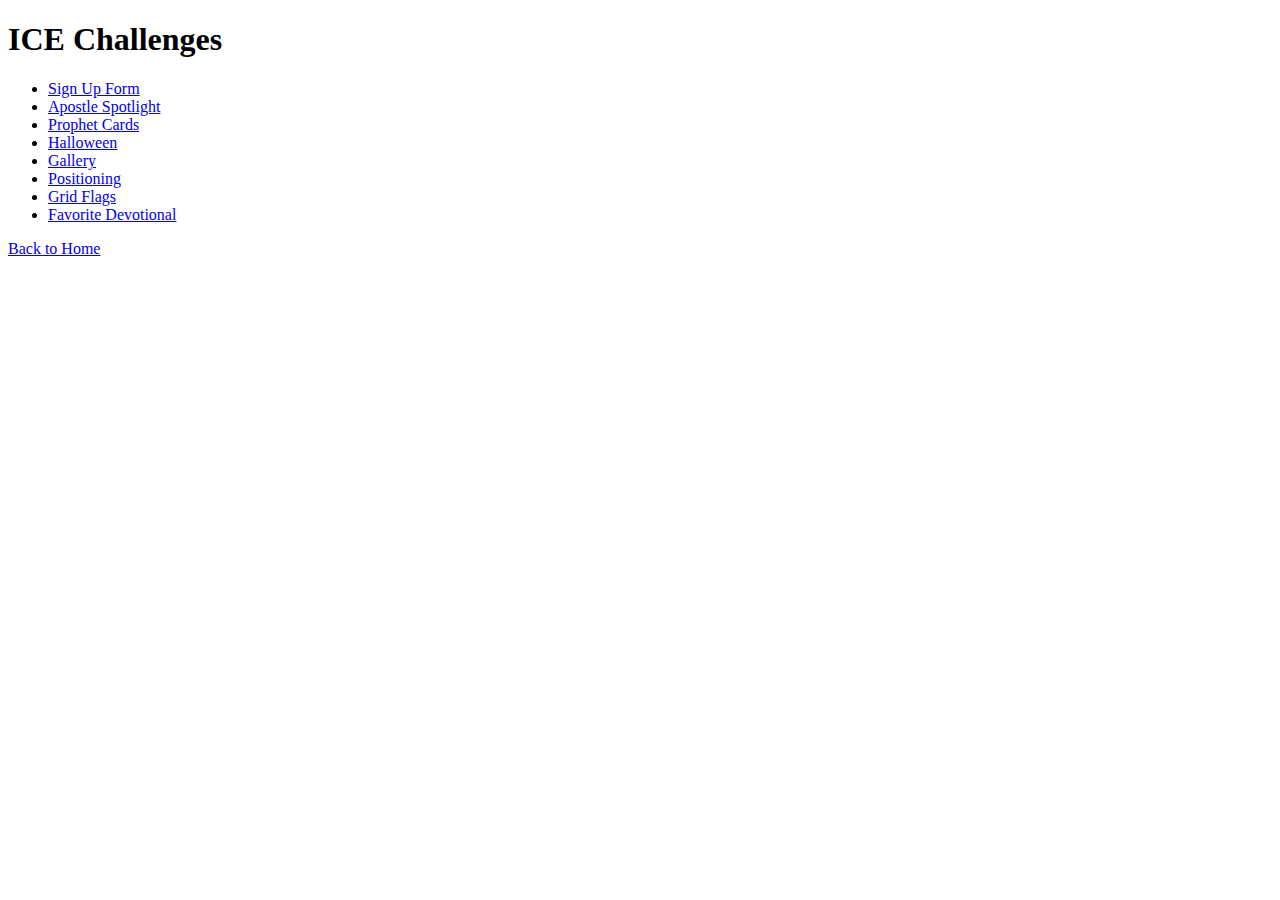
<file: ice/index.html>
<!DOCTYPE html>
<html lang="en">
<head>
    <meta charset="UTF-8">
    <meta name="viewport" content="width=device-width, initial-scale=1.0">
    <title>ICE Challenges</title>
</head>
<body>
    <h1>ICE Challenges</h1>
    <ul>
        <li><a href="signup/signup.html">Sign Up Form</a></li>
        <li><a href="apostle_spotlight/apostles.html">Apostle Spotlight</a></li>
        <li><a href="prophet_cards/nelson.html">Prophet Cards</a></li>
        <li><a href="halloween/index.html">Halloween</a></li>
        <li><a href="gallery/gallery.html">Gallery</a></li>
        <li><a href="positioning/positioning.html">Positioning</a></li>
        <li><a href="grid_flags/flags.html">Grid Flags</a></li>
        <li><a href="favorite_devo/favdevo.html">Favorite Devotional</a></li>
    </ul>
    <p><a href="../index.html">Back to Home</a></p>
</body>
</html>
</file>
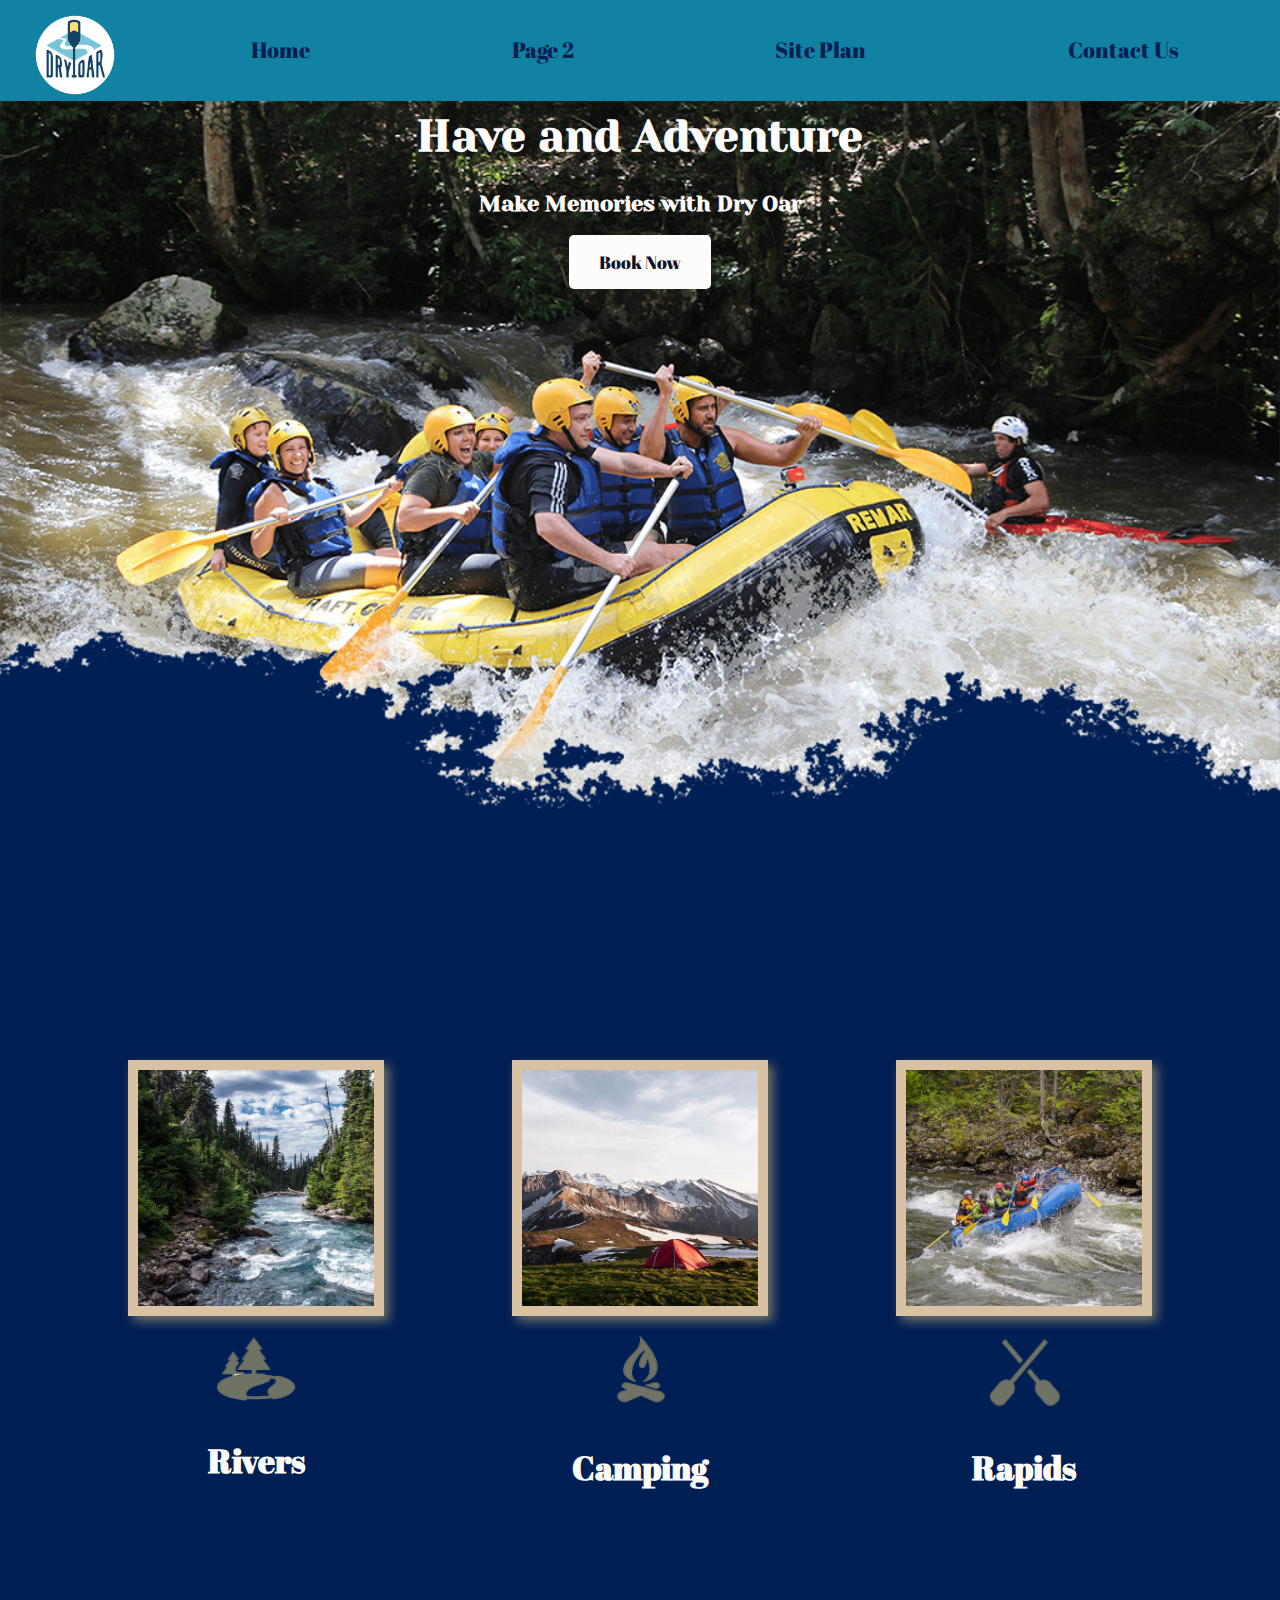
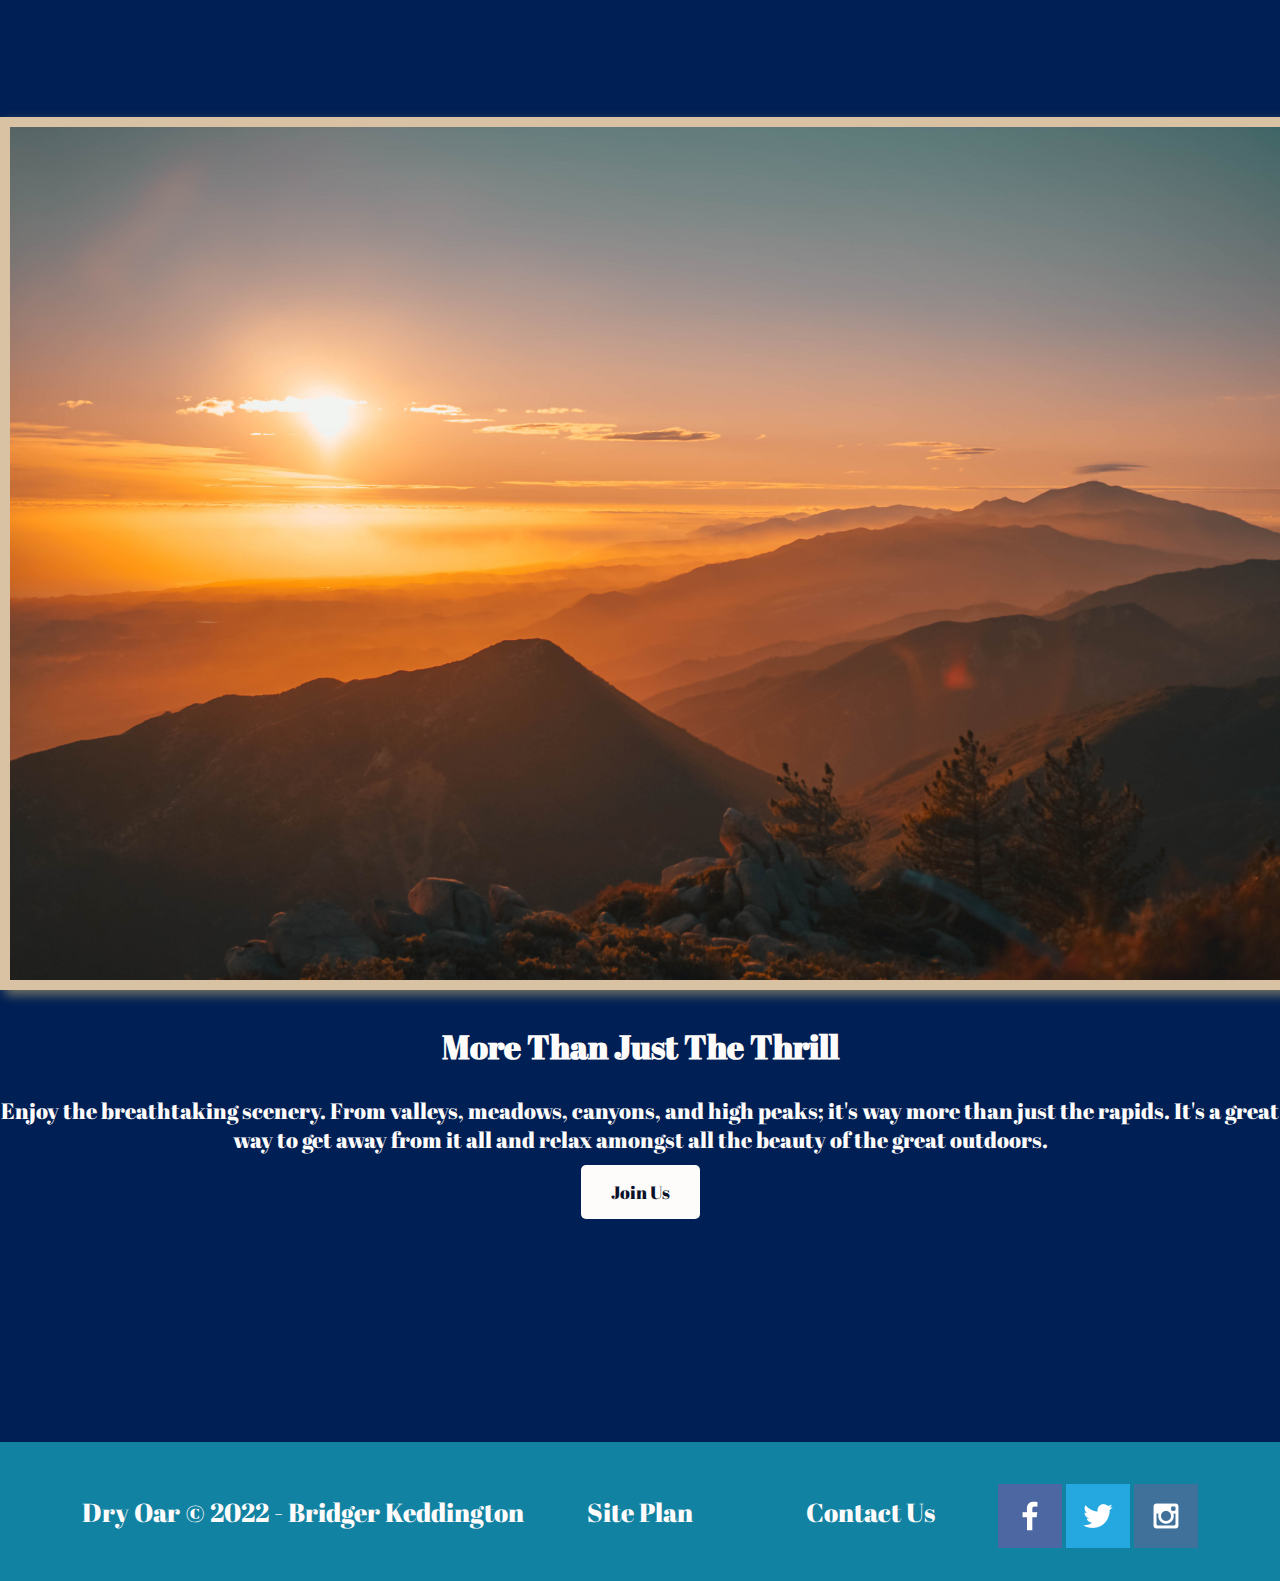
<file: wwr/index.html>
<!DOCTYPE html>
<html lang="en">
<head>
    <meta charset="UTF-8">
    <meta http-equiv="X-UA-Compatible" content="IE=edge">
    <meta name="viewport" content="width=device-width, initial-scale=1.0">
    <title>Whitewater Rafting Vacations</title>
    <link rel="stylesheet" href="styles/style.css">
</head>
<body>
    <div id="content">
<header>
    <a id="logo_link" href="index.html">
        <img class="logo" src="images/logo.png" alt="Dry Oar Logo">
    </a>
    <nav>
        <a href="index.html">Home</a>
        <a href="#">Page 2</a>
        <a href="site-plan-rafting.html">Site Plan</a>
        <a href="contactus.html">Contact Us</a>
    </nav>
</header>
<div id="hero">
    <div id="hero-box">
        <img id="hero-img" src="images/hero.png" alt="People enjoying white water rafting">
    </div>
    <section id="hero-msg">
        <h1 class="home-title">Have and Adventure</h1>
        <h4>Make Memories with Dry Oar</h4>
        <div class="button-box">
            <a class='book' href="contactus.html">Book Now</a>
        </div>
    </section>
</div>
<main class="home-grid">
    <section class="rivers-card">
        <img class="card-img" src="images/rivers.jpg" alt="river in forest">
        <img class="icon" src="images/river_icon.png" alt="river icon">
        <h2>Rivers</h2>
    </section>
    <section class="camping-card">
        <img class="card-img" src="images/camping.jpg" alt="tent in mountains">
        <img class="icon" src="images/fire_icon.png" alt="fire icon">
        <h2>Camping</h2>
    </section>
    <section class="rapids-card">
        <img class="card-img" src="images/rapids.jpg" alt="rafting boat">
        <img class="icon" src="images/oars.png" alt="oars icon">
        <h2>Rapids</h2>
    </section>
    <div id="background">
    <img class="mountains" src="images/mountains.jpg" alt="Misty mountains">
    <section>
        <h2>More Than Just The Thrill</h2>
        <p>Enjoy the breathtaking scenery. From valleys, meadows, canyons, and high peaks; it's way more than just the rapids. It's a great way to get away from it all and relax amongst all the beauty of the great outdoors.</p>
        <a class="join" href="rivers.html">Join Us</a>
    </section>
    </div>
    
</main>
<footer>
    <p>Dry Oar &copy; 2022 - Bridger Keddington</p>
    <p><a class="site-plan" href="site-plan-rafting.html">Site Plan</a></p>
    <p><a href="contactus.html">Contact Us</a></p>
    <div class="social">
        <a href="https://facebook.com" target="_blank">
            <img src="images/facebook.png" alt="fb icon">
        </a>
        <a href="https://twitter.com" target="_blank">
            <img src="images/twitter.png" alt="twitter icon">
        </a>
        <a href="https://instagram.com" target="_blank">
            <img src="images/instagram.png" alt="instagram icon">
        </a>
    </div>
</footer>
    </div>
</body>
</html>
</file>
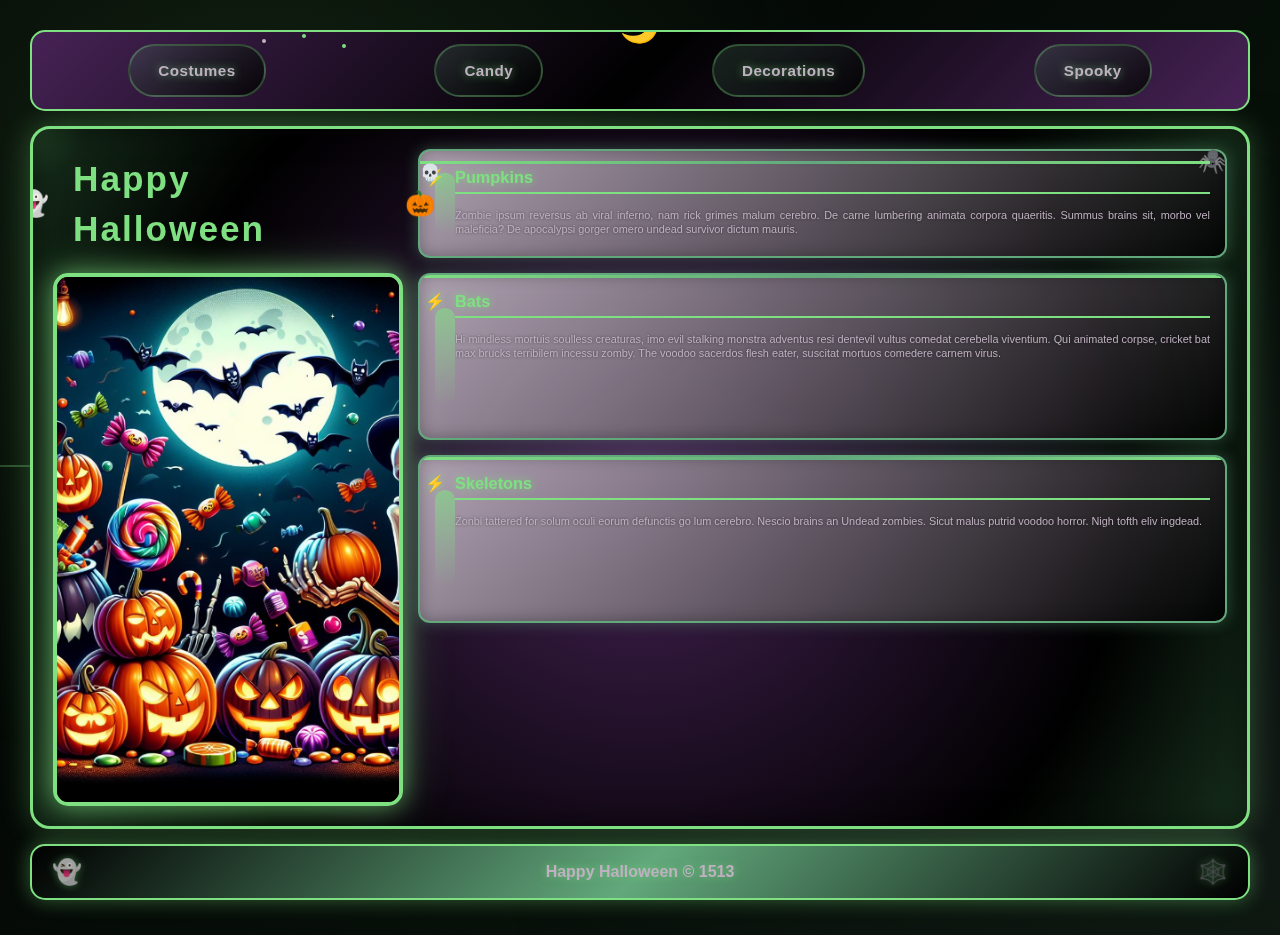
<file: ice/halloween/index.html>
<!DOCTYPE html>
<html lang="en">

<head>
    <meta charset="UTF-8">
    <meta name="viewport" content="width=device-width, initial-scale=1.0">
    <title>Document</title>
    <link rel="stylesheet" href="styles/styles.css">
</head>

<body>
    <div id="wrapper">
        <header>
            <nav>
                <ul>
                    <li>Costumes</li>
                    <li>Candy</li>
                    <li>Decorations</li>
                    <li>Spooky</li>
                </ul>
            </nav>
        </header>
        <main>
            <h1>Happy Halloween</h1>
            <img src="images/halloween.png">
            <section>
                <h2>Pumpkins</h2>
                <p>Zombie ipsum reversus ab viral inferno, nam rick grimes
                    malum cerebro. De carne lumbering animata corpora quaeritis.
                    Summus brains sit​​, morbo vel maleficia? De apocalypsi gorger
                    omero undead survivor dictum mauris. </p>
            </section>
            <section>
                <h2>Bats</h2>
                <p>Hi mindless mortuis soulless
                    creaturas, imo evil stalking monstra adventus resi dentevil vultus
                    comedat cerebella viventium. Qui animated corpse, cricket bat max
                    brucks terribilem incessu zomby. The voodoo sacerdos flesh eater,
                    suscitat mortuos comedere carnem virus.</p>
            </section>
            <section>
                <h2>Skeletons</h2>
                <p>Zonbi tattered for solum oculi
                    eorum defunctis go lum cerebro. Nescio brains an Undead zombies. Sicut
                    malus putrid voodoo horror. Nigh tofth eliv ingdead.</p>
            </section>
        </main>
        <footer>
            Happy Halloween &copy; 1513
        </footer>
    </div>
</body>

</html>
</file>
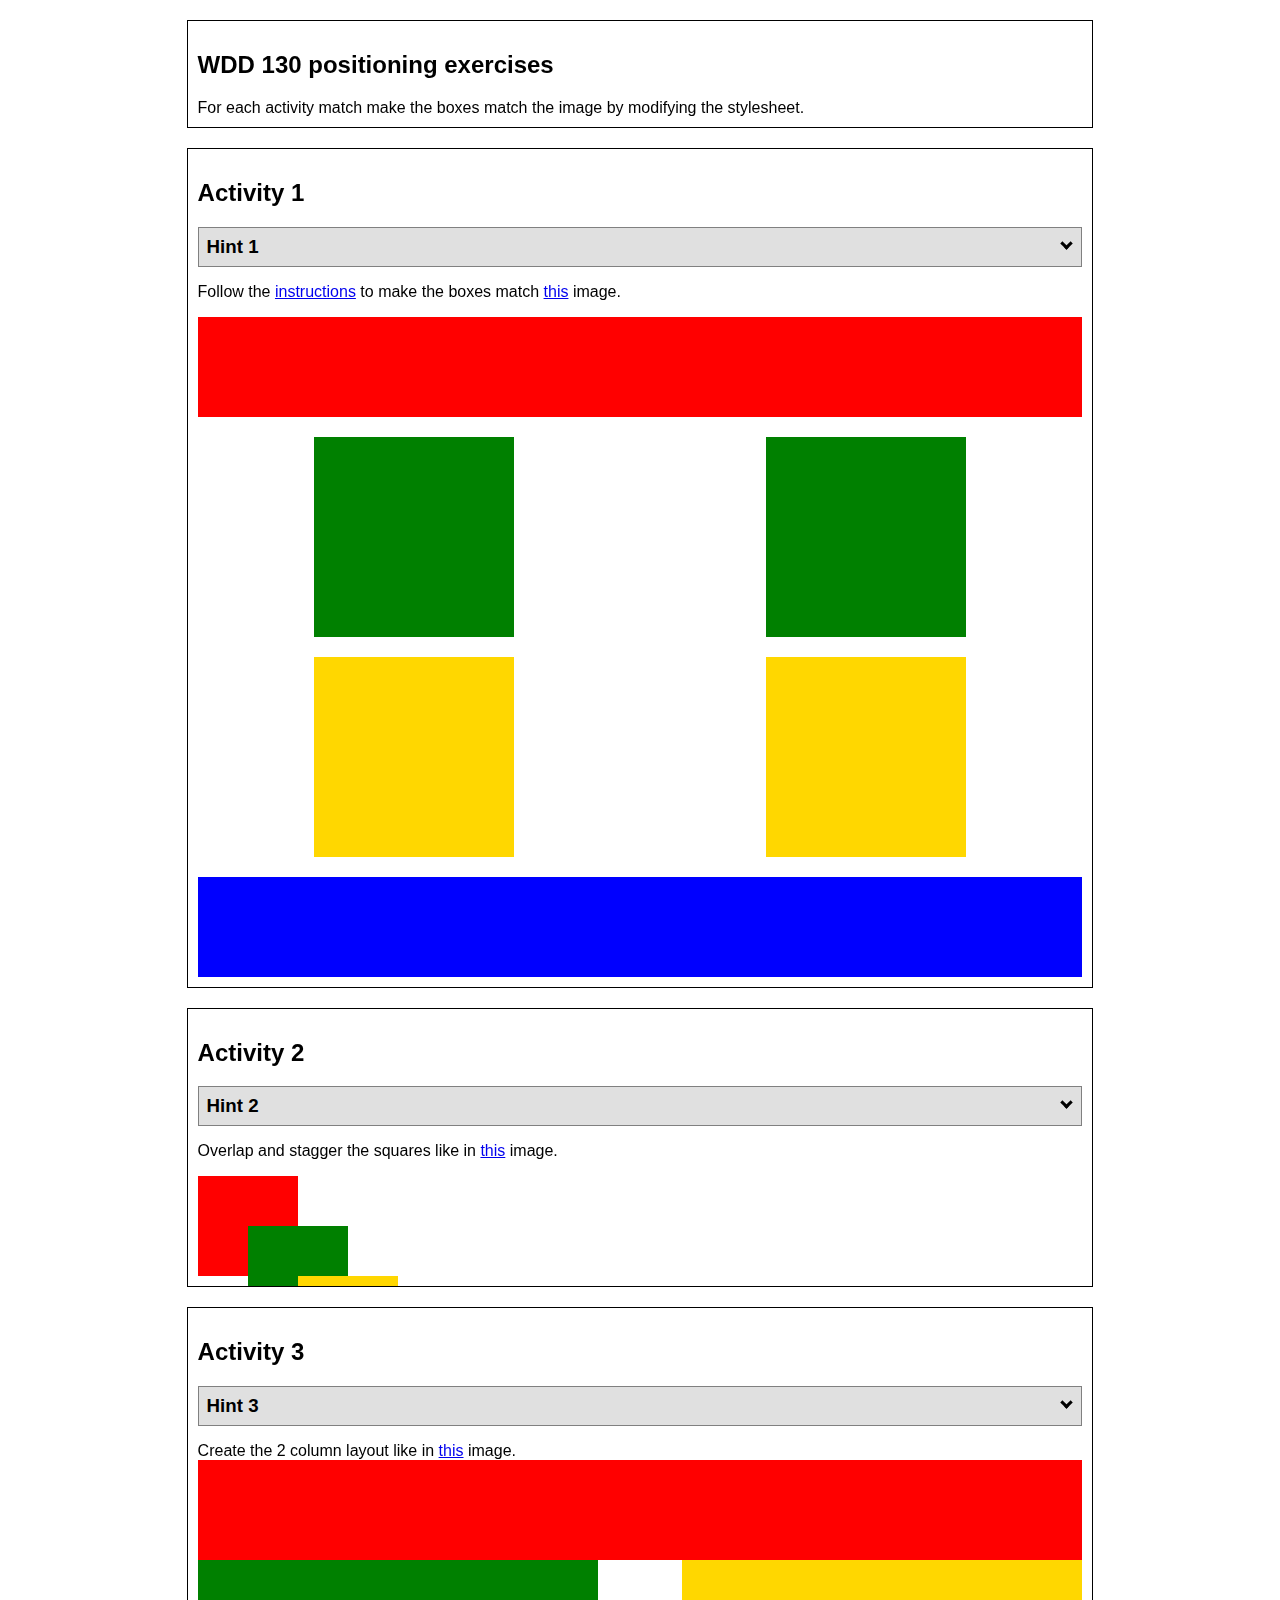
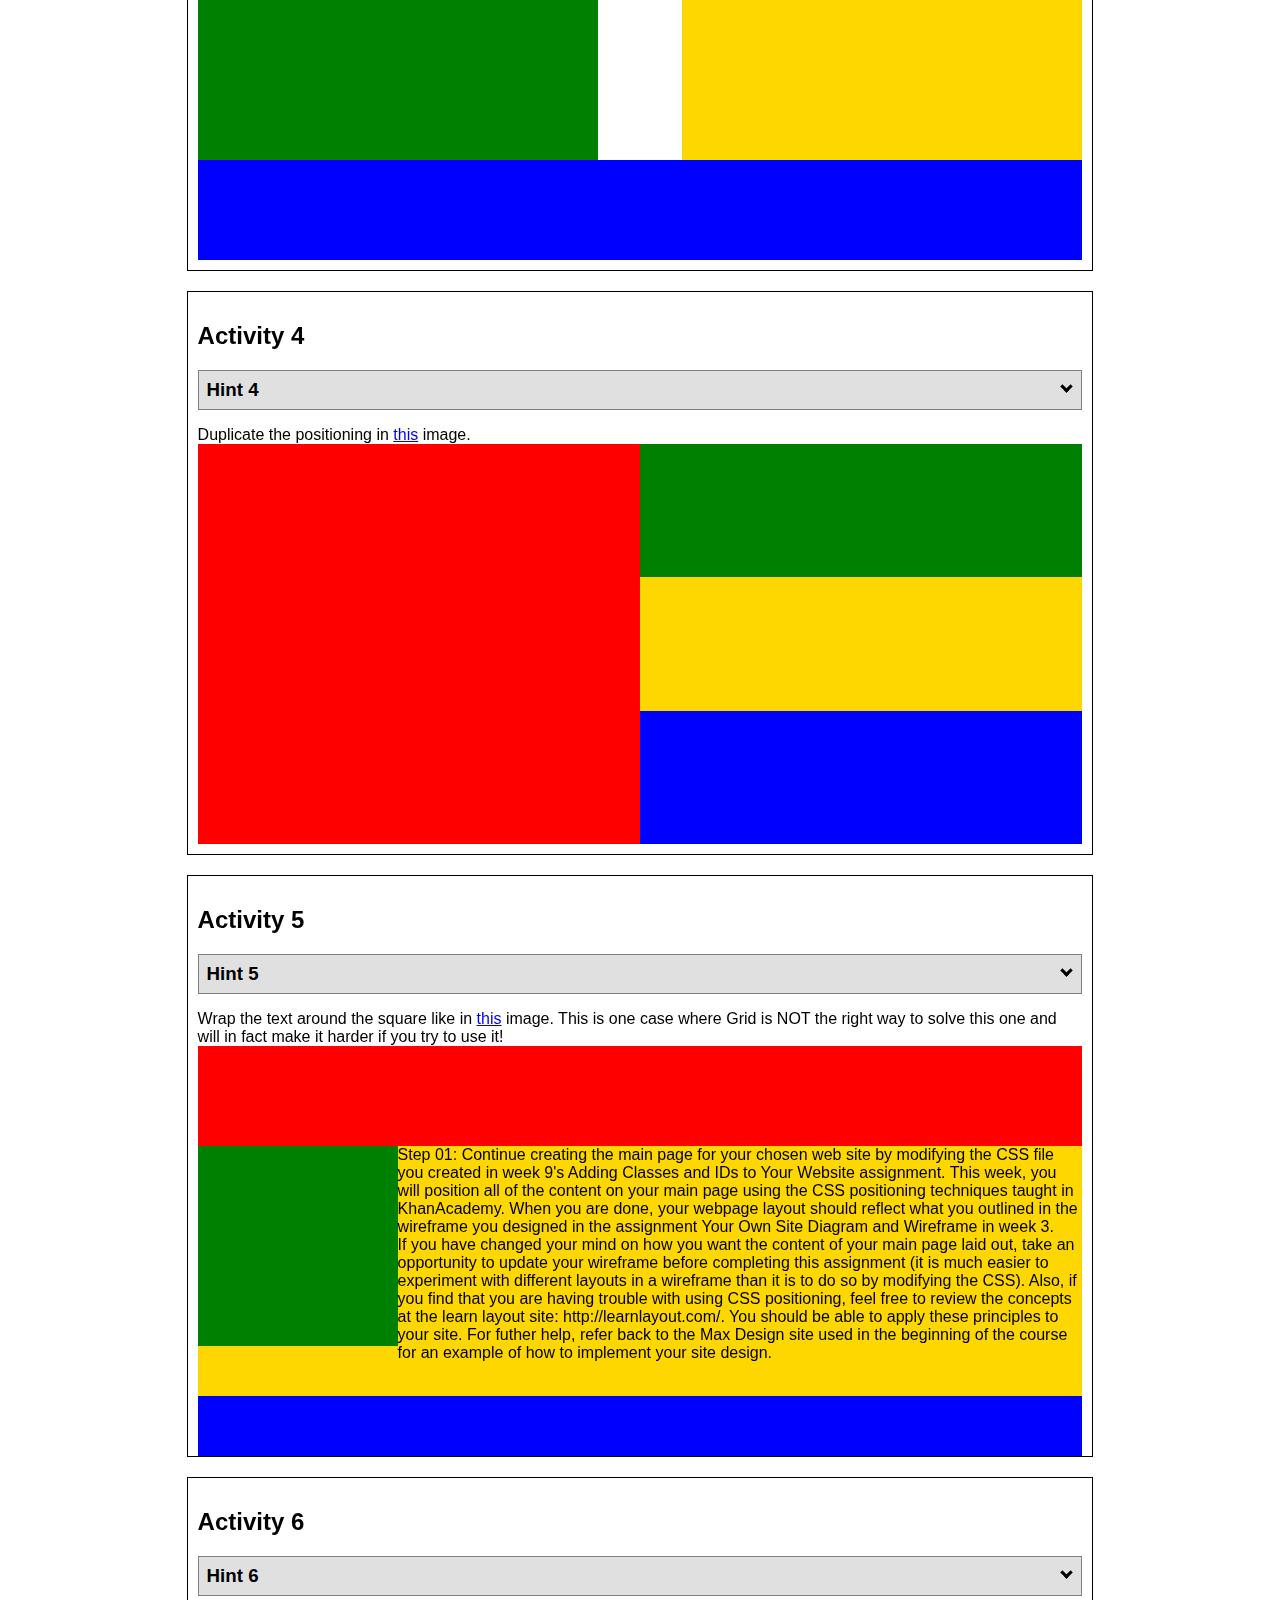
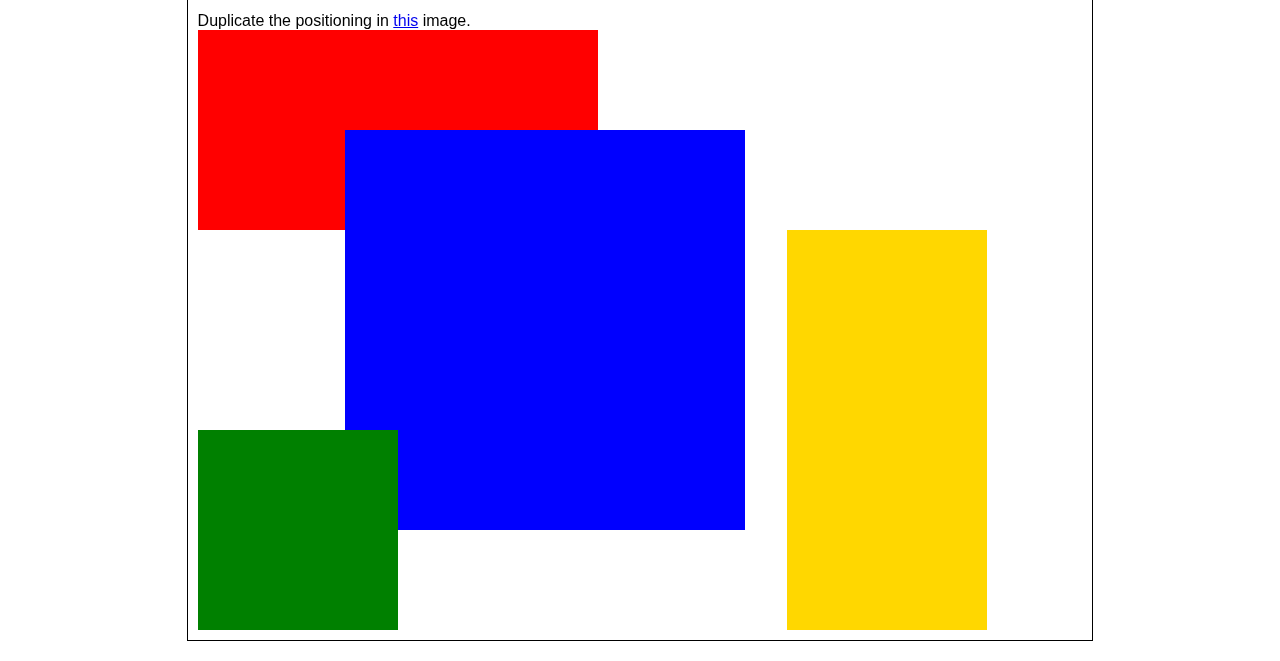
<file: positioning.html>
<!DOCTYPE html>
<html lang="en">
  <head>
    <!-- HTML - Name: positioning.html -->
    <title>Positioning Activity</title>
    <link rel="stylesheet" type="text/css" href="positionstyles.css" />
  </head>
  <body>
    <div class="activity">
      <h2>WDD 130 positioning exercises</h2>
      For each activity match make the boxes match the image by modifying the stylesheet.</div>
    <div class="activity">
      <h2>Activity 1</h2>
      <section class="hint"><input type="checkbox" ><i></i> <h3>Hint 1</h3><div><p>Check out the <a href="https://byui-wdd.github.io/wdd130/activities/w06-css-positioning.html" target="_blank">activity instructions</a> in Ilearn!</p></div></section>
      <p>Follow the <a href="https://byui-wdd.github.io/wdd130/activities/w06-css-positioning.html" target="_blank">instructions</a> to make the boxes match  <a href="https://byui-wdd.github.io/wdd130/images/example1.png" target="_blank">this</a> image.</p>
      <div class="content1" >
        <div class="red1" ></div>
        <div class="green1" ></div>
        <div class="green1" ></div>
        <div class="yellow1"></div>
        <div class="yellow1"></div>
        <div class="blue1"></div>
      </div>
    </div>
    <div class="activity">
      <h2>Activity 2</h2>
      <section class="hint"><input type="checkbox" > <h3>Hint 2</h3><i></i><div>
      <ul>
      <li>grid-template-columns: 50px 50px 50px 50px 50px </li></ul></div></section>
      <p>Overlap and stagger the squares like in <a href="https://byui-wdd.github.io/wdd130/images/example2.png" target="_blank">this</a> image.</p>
      <div class="content2" >
        <div class="red2" ></div>
        <div class="green2" ></div>
        <div class="yellow2"></div>
        <div class="blue2"></div>
      </div>
    </div>
    <div class="activity">
      <h2>Activity 3</h2>
      <section class="hint"><input type="checkbox" > <h3>Hint 3</h3><i></i><div><p>This one is going to be best solved with CSS Grid. Remember to make the boxes the right width first...then start moving them around. </p><h4>Properties used:</h4><ul><li>display:grid;</li><li>grid-template-columns:</li><li>grid-column-gap:</li>
        <li>grid-column:</li>  </ul></div></section>
      Create the 2 column layout like in <a href="https://byui-wdd.github.io/wdd130/images/example3.png" target="_blank">this</a>  image.
      <div class="content3" >
        <div class="red3" ></div>
        <div class="green3" ></div>
        <div class="yellow3"></div>
        <div class="blue3"></div>
      </div>
    </div>
    <div class="activity">
      <h2>Activity 4</h2>
      <section class="hint"><input type="checkbox" > <h3>Hint 4</h3><i></i><div><p>For the others we have been primarily concerned with width. For this one you will need to adjust height as well. </p><h4>Properties used:</h4><ul><li>display:grid;</li><li>grid-template-columns:</li><li>grid-row:</li></ul></div></section>
      Duplicate the positioning in <a href="https://byui-wdd.github.io/wdd130/images/example4.png" target="_blank">this</a> image. 
      <div class="content4" >
        <div class="red4" ></div>
        <div class="green4" ></div>
        <div class="yellow4"></div>
        <div class="blue4"></div>
      </div>
    </div>

    <div class="activity">
      <h2>Activity 5</h2>
      <section class="hint"><input type="checkbox" > <h3>Hint 5</h3><i></i><div><p>Grid is <strong>not</strong> the right way to do this.  In fact there is only one way to really do that...and that is with float. Remember that we float the thing we want the text to wrap around.  Also remember to start by making all the shapes the right size and shape.</p><h4>Properties used:</h4><ul><li>float: left;</li></ul></div></section>
      Wrap the text around the square like in <a href="https://byui-wdd.github.io/wdd130/images/example5.png" target="_blank">this</a> image. This is one case where Grid is NOT the right way to solve this one and will in fact make it harder if you try to use it!
      <div class="content5" >
        <div class="red5" ></div>
        <div class="green5" ></div>
        <div class="yellow5">Step 01: Continue creating the main page for your chosen web site by modifying the CSS file you created in week 9's Adding Classes and IDs to Your Website assignment. This week, you will position all of the content on your main page using the CSS positioning techniques taught in KhanAcademy. When you are done, your webpage layout should reflect what you outlined in the wireframe you designed in the assignment Your Own Site Diagram and Wireframe in week 3. <br />
          If you have changed your mind on how you want the content of your main page laid out, take an opportunity to update your wireframe before completing this assignment (it is much easier to experiment with different layouts in a wireframe than it is to do so by modifying the CSS). Also, if you find that you are having trouble with using CSS positioning, feel free to review the concepts at the learn layout site: http://learnlayout.com/. You should be able to apply these principles to your site. For futher help, refer back to the Max Design site used in the beginning of the course for an example of how to implement your site design.</div>
        <div class="blue5"></div>
      </div>
    </div>
    <div class="activity">
      <h2>Activity 6</h2>
      <section class="hint"><input type="checkbox" > <h3>Hint 6</h3><i></i><div><p>This one is all about visualizing the grid behind the layout. If you are having a hard time doing that first: all the sizes are even multiples of 100, and second here is another example with the lines drawn: <a href="https://byui-wdd.github.io/wdd130/images/example6-hint.png" target="_blank">example 6 with lines</a>. For this one you will find it easiest if you use px for the column width. You can also use <kbd>z-index</kbd> to control the element layering.    </p><h4>Properties used:</h4><ul><li>display:grid;</li><li>grid-template-columns:</li><li>grid-column:</li><li>grid-row:</li><li><a href="https://www.w3schools.com/cssref/pr_pos_z-index.asp" target="_blank">z-index:</a></li></ul></div></section>
      Duplicate the positioning in <a href="https://byui-wdd.github.io/wdd130/images/example6.png" target="_blank">this</a> image.
      <div class="content6" >
        <div class="red6" ></div>
        <div class="green6" ></div>
        <div class="yellow6"></div>
        <div class="blue6"></div>
      </div>
    </div>
  </body>
</html>
</file>
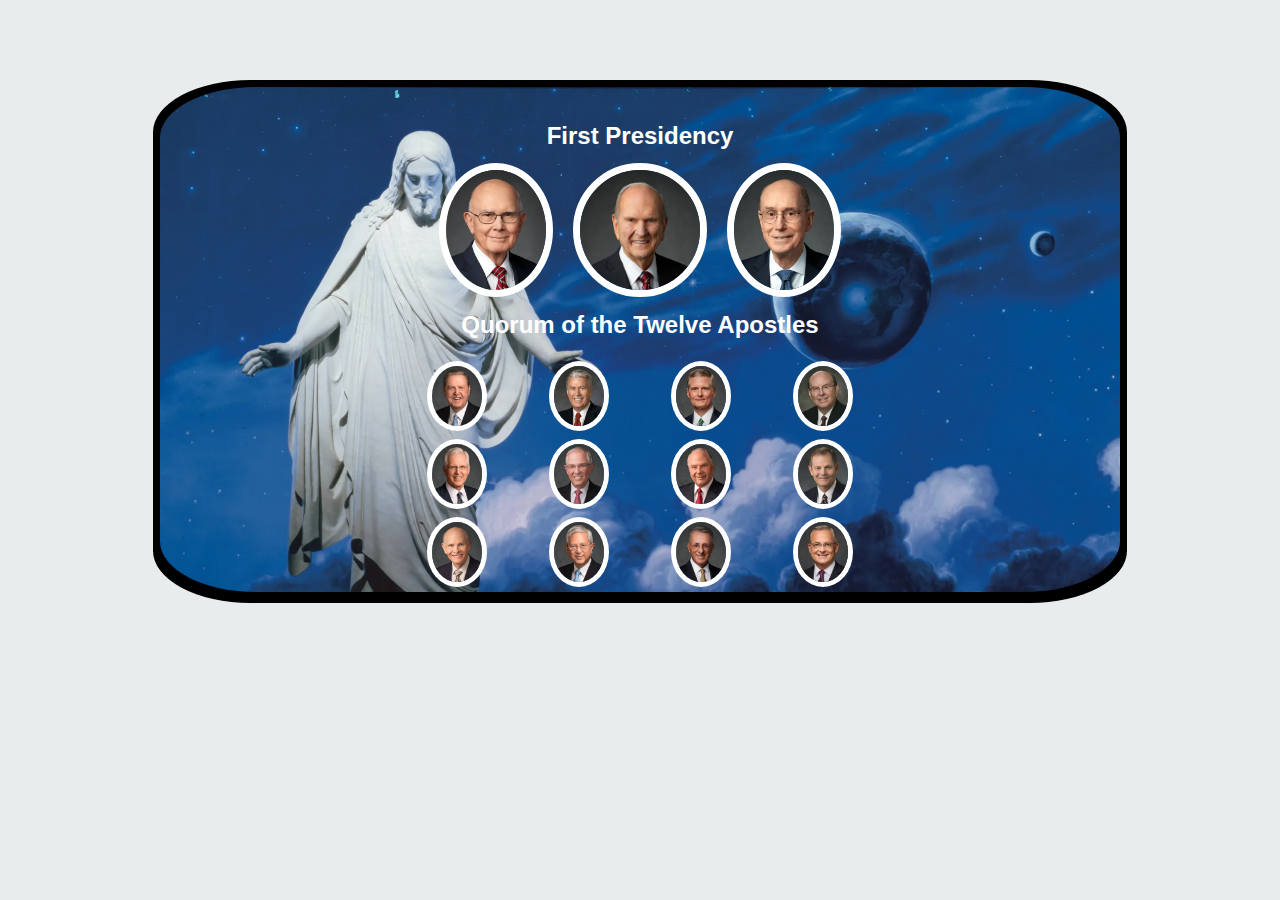
<file: ice/apostle_spotlight/apostles.html>
<!DOCTYPE html>
<html lang="en">
<head>
    <meta charset="UTF-8">
    <meta name="viewport" content="width=device-width, initial-scale=1.0">
    <title>Apostles Spotlights</title>
    <link rel="stylesheet" href="styles/style.css">
</head>
<body>
    <div class="main_card">
        <img src="images/christus.webp" alt="christus" class="christus">
        <h2>First Presidency</h2>
        <div class="grid1">
            <img src="images/oaks.webp" alt="oaks" class="fp">
            <img src="images/nelson.webp" alt="nelson" class="fp">
            <img src="images/eyring.webp" alt="eyring" class="fp">
        </div>
        <h2 class="h2-12">Quorum of the Twelve Apostles</h2>
        <div class="grid2">
            <img src="images/holland.webp" alt="" class="quorum">
            <img src="images/uchtdorf.webp" alt="" class="quorum">
            <img src="images/bednar.webp" alt="" class="quorum">
            <img src="images/cook.webp" alt="" class="quorum">
            <img src="images/christofferson.webp" alt="" class="quorum">
            <img src="images/anderson.webp" alt="" class="quorum">
            <img src="images/rasband.webp" alt="" class="quorum">
            <img src="images/stevenson.webp" alt="" class="quorum">
            <img src="images/renlund.webp" alt="" class="quorum">
            <img src="images/gong.webp" alt="" class="quorum">
            <img src="images/soares.webp" alt="" class="quorum">
            <img src="images/kearon.webp" alt="" class="quorum">
        </div>
    </div>

</body>
</html>
</file>
<file: wwr/styles/style.css>
@import url('https://fonts.googleapis.com/css2?family=Abril+Fatface&family=Yeseva+One&display=swap');

#content {
    max-width: 1600px;
    margin: 0 auto;
    font-family: "Abril Fatface", Arial, Helvetica, sans-serif;
}
#hero {
    display: grid;
    grid-template-columns: 1fr 3fr 1fr;
    margin-top: -100px;
}
#hero-box {
    grid-column: 1/4;
    grid-row: 1/3;
    z-index: -1;
}
nav {
    display: flex;
    justify-content: space-around;
}
nav a {
    text-align: center;
    color:#001f54;
    text-decoration: none;
    padding: 35px;
}
#hero-msg h1, #hero-msg h4 {
    text-align: center;
    font-family: "Yeseva One", Times, serif;
}
#hero-msg {
    grid-column: 2/3;
    grid-row: 1/2;
    margin-top: 100px;
}
.button-box {
    text-align: center;
}
main section {
    text-align: center;
}
main section img {
    box-sizing: border-box
}
#background {
    height: 725px;
    grid-column: 1/11;
    grid-row: 4/9;
}
body {
    background-color: #001f54;
    color:#fefcfb;
    font-size: 22px;
    margin: 0;
    padding: 0;
}
header {
    background-color: #1282a2;
    color: #fefcfb;
    display: grid;
    grid-template-columns: 150px auto;
}
nav a:hover {
    background-color: #0a1128;
    color: #fefcfb;
}
.book, .join {
    background-color: #fefcfb;
    color: #0a1128;
    text-decoration: none;
    font-size: 18px;
    padding: 15px 30px;
    margin-top: 50px;
    border-radius: 5px;
}
#background {
    background-color: #1282a2;
    color: #fefcfb;
    margin-bottom: 400px;
}
.msg {
    background-color: #fefcfb;
    color: #0a1128;
    line-height: .1.5em;
    padding: 35px;
    grid-column: 6/10;
    grid-row: 6/7;
    box-shadow: 5px 5px 10px #6f7364;
}
.msg p {
    color: #0a1128;
    font-size: .8em;
    padding-bottom: 15px;
}
.msg h2 {
    color: #0a1128;
    margin: 0;
}
footer {
    background-color: #1282a2;
    color: #fefcfb;
    padding: 25px 50px;
    margin-top: 200px;
    display: flex;
    justify-content: space-around;
    align-items: center;
}
footer a {
    color: #fefcfb;
    text-decoration: none;
}
footer a:hover {
    color: #0a1128;
}
.book:hover, .join:hover {
    background-color: #fefcfb;
    color: #0a1128;
}
h4 {
    color:#fefcfb;
}
.home-title {
    color: #fefcfb;
    font-size: 2em;
    margin-top: 10px;
}
.home-grid {
    display: grid;
    grid-template-columns: 1fr 1fr 1fr 1fr 1fr 1fr 1fr 1fr 1fr 1fr;
}
.icon, .logo {
    width: 80px;
    padding-top: 10px;
}
#hero-img {
    width: 100%;
}
footer p {
    font-size: 1.2em;
}
footer p a:hover {
    text-decoration: underline;}
footer .social img {
    padding-top: 15px;
}
#logo_link {
    padding-top: 5px;
    justify-self: center;
    align-self: center;
}
.rivers-card, .camping-card, .rapids-card {
    margin: 200px 0;
}
.card-img {
    border: 10px solid #d9c2a3;
    width: 100%;
    box-shadow: 5px 5px 10px #6f7364;
}
.card-img:hover {
    opacity: .6;
    transform: scale(1.1);
}
.rivers-card {
    grid-column: 2/4;
    grid-row: 2/3;
}
.camping-card {
    grid-column: 5/7;
    grid-row: 2/3;
}
.rapids-card {
    grid-column: 8/10;
    grid-row: 2/3;
}
.mountains {
    width: 100%;
    grid-column: 2/7;
    grid-row: 5/8;
    border: 10px solid #d9c2a3;
    box-shadow: 5px 5px 10px #6f7364;
}
.site-plan {
    padding-right: 50px;
}
@media screen and (max-width: 900px) {
    #hero, .home-grid {
        display: block;
        height: auto;
    }
    nav, footer {
        flex-direction: column;
    }
    nav a {
        display: block;
        padding: 15px;
    }
    #hero {
        margin-top: 0;
    }
    #hero-msg {
        margin-top: 0;
    }
    #hero-msg h4 {
        display: none;
    }
    .home-title {
        font-size: 25px;
        color: #6f7364;
    }
    .rivers-card, .camping-card, .rapids-card { 
        margin: 50px auto;
        width: 60%;
    }
    #background {
        display: none;
    }
    .mountains, .msg {
        width: 80%;
        display: block;
        margin: 0 auto;
    }
    footer {
        margin-top: 25px;
    }
}
</file>
<file: ice/halloween/styles/styles.css>
/* Halloween Color Palette */
/* #000000 - Pure black (added) */
/* #462255 - Deep purple/plum */
/* #BFB1C1 - Light lavender/mauve */
/* #62A87C - Sage green */
/* #7EE081 - Bright green */
/* #17301C - Dark forest green */

* {
    margin: 0;
    padding: 0;
    box-sizing: border-box;
}

@keyframes spookyFloat {
    0%, 100% { transform: translateY(0px) translateX(0px) rotate(0deg); }
    25% { transform: translateY(-3px) translateX(2px) rotate(1deg); }
    50% { transform: translateY(-5px) translateX(-2px) rotate(-1deg); }
    75% { transform: translateY(-2px) translateX(1px) rotate(0.5deg); }
}

@keyframes eerie-glow {
    0%, 100% { 
        text-shadow: 0 0 10px #7EE081, 0 0 20px #7EE081, 0 0 30px #7EE081;
        box-shadow: 0 0 20px rgba(126, 224, 129, 0.5);
        transform: translateX(0px) rotate(0deg);
    }
    25% { 
        text-shadow: 0 0 15px #7EE081, 0 0 25px #7EE081, 0 0 35px #7EE081;
        box-shadow: 0 0 25px rgba(126, 224, 129, 0.6);
        transform: translateX(1px) rotate(0.5deg);
    }
    50% { 
        text-shadow: 0 0 20px #7EE081, 0 0 30px #7EE081, 0 0 40px #7EE081;
        box-shadow: 0 0 30px rgba(126, 224, 129, 0.8);
        transform: translateX(-1px) rotate(-0.5deg);
    }
    75% { 
        text-shadow: 0 0 15px #7EE081, 0 0 25px #7EE081, 0 0 35px #7EE081;
        box-shadow: 0 0 25px rgba(126, 224, 129, 0.6);
        transform: translateX(0.5px) rotate(0.25deg);
    }
}

@keyframes pulse-purple {
    0%, 100% { 
        box-shadow: 0 0 15px rgba(70, 34, 85, 0.6);
        background-color: #462255;
    }
    50% { 
        box-shadow: 0 0 25px rgba(70, 34, 85, 0.9);
        background-color: #5a2d6b;
    }
}

@keyframes fadeInUp {
    from {
        opacity: 0;
        transform: translateY(30px);
    }
    to {
        opacity: 1;
        transform: translateY(0);
    }
}

@keyframes orbitalFloat {
    0% { transform: rotate(0deg) translateX(15px) rotate(0deg); }
    100% { transform: rotate(360deg) translateX(15px) rotate(-360deg); }
}

@keyframes spookySpin {
    0% { transform: rotate(0deg) translateX(0px); }
    25% { transform: rotate(90deg) translateX(2px); }
    50% { transform: rotate(180deg) translateX(-2px); }
    75% { transform: rotate(270deg) translateX(1px); }
    100% { transform: rotate(360deg) translateX(0px); }
}

@keyframes sidewaysFloat {
    0%, 100% { transform: translateX(0px) translateY(0px) rotate(0deg); }
    25% { transform: translateX(8px) translateY(-2px) rotate(2deg); }
    50% { transform: translateX(15px) translateY(0px) rotate(0deg); }
    75% { transform: translateX(8px) translateY(2px) rotate(-2deg); }
}

@keyframes wiggleAndSpin {
    0%, 100% { transform: translateX(0px) rotate(0deg); }
    10% { transform: translateX(1px) rotate(18deg); }
    20% { transform: translateX(-1px) rotate(36deg); }
    30% { transform: translateX(1px) rotate(54deg); }
    40% { transform: translateX(-1px) rotate(72deg); }
    50% { transform: translateX(0px) rotate(90deg); }
    60% { transform: translateX(1px) rotate(108deg); }
    70% { transform: translateX(-1px) rotate(126deg); }
    80% { transform: translateX(1px) rotate(144deg); }
    90% { transform: translateX(-1px) rotate(162deg); }
}

@keyframes twinkle {
    0%, 100% { opacity: 0.3; transform: scale(1); }
    50% { opacity: 1; transform: scale(1.2); }
}

body {
    font-family: 'Arial', sans-serif;
    background: linear-gradient(135deg, #000000 0%, #17301C 50%, #000000 100%);
    background-size: 400% 400%;
    animation: spookyFloat 6s ease-in-out infinite;
    color: #BFB1C1;
    line-height: 1.4;
    height: 100vh;
    overflow: hidden;
    margin: 0;
    padding: 0;
    box-sizing: border-box;
}

/* Hide scrollbars */
::-webkit-scrollbar {
    width: 0px;
    background: transparent;
}

::-webkit-scrollbar-thumb {
    background: transparent;
}

* {
    scrollbar-width: none;
    -ms-overflow-style: none;
}

#wrapper {
    max-width: 100%;
    height: 100vh;
    margin: 15px;
    padding: 15px;
    animation: fadeInUp 1s ease-out;
    position: relative;
    display: grid;
    grid-template-rows: auto 1fr auto;
    grid-template-areas: 
        "header"
        "content"
        "footer";
    gap: 15px;
    box-sizing: border-box;
}

#wrapper::before {
    content: '';
    position: absolute;
    top: -20px;
    left: -20px;
    right: -20px;
    bottom: -20px;
    background: 
        radial-gradient(circle at 10% 20%, rgba(126, 224, 129, 0.05) 0%, transparent 50%),
        radial-gradient(circle at 90% 80%, rgba(70, 34, 85, 0.05) 0%, transparent 50%);
    pointer-events: none;
    z-index: -1;
    animation: flicker 6s ease-in-out infinite;
}

#wrapper::after {
    content: '';
    position: absolute;
    top: 50%;
    left: -100px;
    width: 200px;
    height: 2px;
    background: linear-gradient(90deg, transparent, rgba(126, 224, 129, 0.3), transparent);
    animation: spookyFloat 8s linear infinite;
    z-index: -1;
}

header {
    grid-area: header;
    background: linear-gradient(135deg, #462255, #000000, #462255);
    padding: 12px;
    border-radius: 15px;
    border: 2px solid #7EE081;
    animation: pulse-purple 3s ease-in-out infinite;
    position: relative;
    overflow: hidden;
    z-index: 1;
}

header::before {
    content: '';
    position: absolute;
    top: 0;
    left: -100%;
    width: 100%;
    height: 100%;
    background: linear-gradient(90deg, transparent, rgba(126, 224, 129, 0.3), transparent);
    animation: spookyFloat 2s linear infinite;
}

nav ul {
    list-style: none;
    display: flex;
    justify-content: space-around;
    position: relative;
    z-index: 100;
}

nav ul::before {
    content: '🌙';
    position: absolute;
    top: -40px;
    left: 50%;
    transform: translateX(-50%);
    font-size: 2em;
    animation: orbitalFloat 20s linear infinite;
}

nav ul::after {
    content: '';
    position: absolute;
    top: -20px;
    left: 20%;
    width: 4px;
    height: 4px;
    background: #7EE081;
    border-radius: 50%;
    box-shadow: 
        20px 10px 0 #7EE081,
        40px -5px 0 #62A87C,
        -20px 15px 0 #BFB1C1,
        60px 20px 0 #7EE081;
    animation: twinkle 3s ease-in-out infinite;
}

nav li {
    background: linear-gradient(145deg, rgba(98, 168, 124, 0.2), rgba(0, 0, 0, 0.8));
    backdrop-filter: blur(10px);
    color: #BFB1C1;
    padding: 14px 28px;
    border-radius: 30px;
    font-weight: 600;
    cursor: pointer;
    transition: all 0.4s cubic-bezier(0.4, 0, 0.2, 1);
    border: 2px solid rgba(126, 224, 129, 0.3);
    text-shadow: 0 0 8px rgba(126, 224, 129, 0.6);
    animation: spookyFloat 4s ease-in-out infinite;
    position: relative;
    overflow: hidden;
    font-size: 0.95em;
    letter-spacing: 0.5px;
    z-index: 9999;
}

nav li::before {
    content: '';
    position: absolute;
    top: 0;
    left: -100%;
    width: 100%;
    height: 100%;
    background: linear-gradient(90deg, transparent, rgba(126, 224, 129, 0.2), transparent);
    transition: left 0.5s ease;
}

nav li:hover::before {
    left: 100%;
}

nav li:nth-child(1) { animation: spookyFloat 4s ease-in-out infinite; }
nav li:nth-child(2) { animation: sidewaysFloat 5s ease-in-out infinite 0.5s; }
nav li:nth-child(3) { animation: wiggleAndSpin 6s ease-in-out infinite 1s; }
nav li:nth-child(4) { animation: spookySpin 8s linear infinite 1.5s; }

nav li:hover {
    background: linear-gradient(145deg, rgba(126, 224, 129, 0.3), rgba(70, 34, 85, 0.6));
    color: #FFFFFF;
    transform: translateY(-8px) scale(1.08);
    box-shadow: 0 0 30px rgba(126, 224, 129, 0.8), 
                0 15px 25px rgba(0, 0, 0, 0.4),
                inset 0 1px 0 rgba(255, 255, 255, 0.2);
    text-shadow: 0 0 15px rgba(126, 224, 129, 0.9);
    border-color: #7EE081;
}

main {
    grid-area: content;
    background: radial-gradient(circle at center, #462255 0%, #000000 70%, #17301C 100%);
    padding: 20px;
    border-radius: 20px;
    border: 3px solid #7EE081;
    box-shadow: 0 0 30px rgba(126, 224, 129, 0.3), inset 0 0 30px rgba(0, 0, 0, 0.5);
    animation: pulse-purple 4s ease-in-out infinite;
    position: relative;
    overflow: hidden;
    display: grid;
    grid-template-columns: 350px 1fr;
    grid-template-rows: auto 1fr 1fr 1fr;
    grid-template-areas: 
        "title section1"
        "image section2"
        "image section3"
        "image .";
    gap: 15px;
    min-height: 0;
}

main::before {
    content: '🕷️';
    position: absolute;
    top: 15px;
    right: 20px;
    font-size: 1.5em;
    animation: sidewaysFloat 6s ease-in-out infinite;
    z-index: 1;
}

main::after {
    content: '';
    position: absolute;
    top: -50px;
    left: -50px;
    width: 100px;
    height: 100px;
    background: radial-gradient(circle, rgba(126, 224, 129, 0.1) 0%, transparent 70%);
    border-radius: 50%;
    animation: orbitalFloat 8s linear infinite reverse;
}

h1 {
    grid-area: title;
    color: #7EE081;
    text-align: left;
    font-size: 2.2em;
    margin: 0;
    padding: 5px 20px 5px 20px;
    font-family: 'Impact', 'Arial Black', sans-serif;
    letter-spacing: 2px;
    animation: eerie-glow 2s ease-in-out infinite;
    position: relative;
    z-index: 2;
    word-wrap: break-word;
    overflow-wrap: break-word;
    align-self: start;
}

h1::before {
    content: '👻';
    position: absolute;
    left: -35px;
    top: 50%;
    transform: translateY(-50%);
    font-size: 0.7em;
    animation: spookySpin 5s linear infinite;
}

h1::after {
    content: '🎃';
    position: absolute;
    right: -35px;
    top: 50%;
    transform: translateY(-50%);
    font-size: 0.7em;
    animation: wiggleAndSpin 4s ease-in-out infinite reverse;
}

@media (max-width: 768px) {
    h1 {
        font-size: 2.5em;
        padding: 0 60px;
    }
    
    h1::before, h1::after {
        font-size: 0.6em;
    }
}

@media (max-width: 480px) {
    h1 {
        font-size: 2em;
        padding: 0 50px;
    }
}

h2 {
    color: #7EE081;
    font-size: 1.2em;
    margin-bottom: 8px;
    border-bottom: 2px solid #7EE081;
    padding-bottom: 3px;
    text-shadow: 0 0 10px rgba(126, 224, 129, 0.8);
    animation: eerie-glow 3s ease-in-out infinite;
    position: relative;
}

h2::before {
    content: '⚡';
    position: absolute;
    left: -30px;
    animation: wiggleAndSpin 3s ease-in-out infinite;
}

img {
    grid-area: image;
    display: block;
    width: 100%;
    height: 100%;
    object-fit: cover;
    border-radius: 15px;
    border: 4px solid #7EE081;
    box-shadow: 0 0 25px rgba(126, 224, 129, 0.6), 0 0 50px rgba(126, 224, 129, 0.3);
    transition: all 0.4s ease;
    animation: sidewaysFloat 7s ease-in-out infinite;
    position: relative;
    align-self: stretch;
}

img::before {
    content: '';
    position: absolute;
    top: -10px;
    left: -10px;
    right: -10px;
    bottom: -10px;
    border: 2px dashed rgba(126, 224, 129, 0.3);
    border-radius: 20px;
    pointer-events: none;
    transform: inherit;
}

img:hover {
    transform: scale(1.05) rotate(2deg);
    box-shadow: 0 0 35px rgba(126, 224, 129, 0.9), 0 0 70px rgba(126, 224, 129, 0.5);
}

/* Base section styles */
main section {
    background: linear-gradient(135deg, rgba(191, 177, 193, 0.9) 0%, rgba(0, 0, 0, 0.8) 100%);
    color: #BFB1C1;
    margin: 0;
    padding: 15px 15px 15px 35px;
    border-radius: 12px;
    border: 2px solid #62A87C;
    box-shadow: 0 0 15px rgba(98, 168, 124, 0.4), inset 0 0 15px rgba(0, 0, 0, 0.3);
    transition: all 0.5s ease;
    animation: fadeInUp 0.8s ease-out;
    position: relative;
    overflow: hidden;
    font-size: 0.85em;
    display: flex;
    flex-direction: column;
    justify-content: flex-start;
}

/* Assign each section to its grid area */
main section:nth-of-type(1) {
    grid-area: section1;
}

main section:nth-of-type(2) {
    grid-area: section2;
}

main section:nth-of-type(3) {
    grid-area: section3;
}

section::before {
    content: '';
    position: absolute;
    top: 0;
    left: 0;
    right: 0;
    height: 3px;
    background: linear-gradient(90deg, #7EE081, #62A87C, #7EE081);
    animation: eerie-glow 2s ease-in-out infinite;
}

section::after {
    content: '';
    position: absolute;
    left: 15px;
    top: 50%;
    transform: translateY(-50%);
    width: 20px;
    height: 60%;
    background: linear-gradient(180deg, #7EE081 0%, transparent 100%);
    border-radius: 10px;
    opacity: 0.6;
    animation: eerie-glow 3s ease-in-out infinite;
}

/* Different decorative elements for each section */
section:nth-child(1)::before {
    content: '🎃';
    position: absolute;
    top: 10px;
    right: 15px;
    font-size: 1.2em;
    animation: wiggleAndSpin 6s ease-in-out infinite;
    z-index: 2;
}

section:nth-child(2)::before {
    content: '🦇';
    position: absolute;
    top: 10px;
    right: 15px;
    font-size: 1.2em;
    animation: sidewaysFloat 5s ease-in-out infinite reverse;
    z-index: 2;
}

section:nth-child(3)::before {
    content: '💀';
    position: absolute;
    top: 10px;
    right: 15px;
    font-size: 1.2em;
    animation: spookySpin 7s linear infinite;
    z-index: 2;
}

section:nth-child(odd) {
    animation-delay: 0.2s;
}

section:nth-child(even) {
    animation-delay: 0.4s;
}

section p {
    margin-top: 6px;
    text-align: justify;
    text-shadow: 0 0 3px rgba(0, 0, 0, 0.5);
    line-height: 1.3;
    font-size: 0.8em;
    overflow: hidden;
    display: -webkit-box;
    -webkit-line-clamp: 4;
    line-clamp: 4;
    -webkit-box-orient: vertical;
}

footer {
    grid-area: footer;
    background: linear-gradient(135deg, #000000 0%, #62A87C 50%, #000000 100%);
    color: #BFB1C1;
    text-align: center;
    padding: 15px;
    border-radius: 15px;
    font-weight: bold;
    border: 2px solid #7EE081;
    box-shadow: 0 0 20px rgba(126, 224, 129, 0.4);
    text-shadow: 0 0 8px rgba(126, 224, 129, 0.6);
    animation: pulse-purple 3s ease-in-out infinite;
    position: relative;
    overflow: hidden;
}

footer::before {
    content: '👻';
    position: absolute;
    left: 20px;
    top: 50%;
    transform: translateY(-50%);
    font-size: 1.5em;
    animation: sidewaysFloat 4s ease-in-out infinite;
    opacity: 0.7;
}

footer::after {
    content: '🕸️';
    position: absolute;
    right: 20px;
    top: 50%;
    transform: translateY(-50%);
    font-size: 1.5em;
    animation: spookySpin 8s linear infinite reverse;
    opacity: 0.7;
}

/* Enhanced spooky hover effects - more contained */
section:hover {
    transform: translateY(-3px) scale(1.01);
    box-shadow: 0 0 20px rgba(126, 224, 129, 0.6), 0 8px 15px rgba(0, 0, 0, 0.4);
    border-color: #7EE081;
}

section:hover h2 {
    color: #7EE081;
    text-shadow: 0 0 12px rgba(126, 224, 129, 1);
}

/* Additional spooky effects */
@keyframes flicker {
    0%, 100% { opacity: 1; }
    50% { opacity: 0.8; }
}

body::before {
    content: '';
    position: fixed;
    top: 0;
    left: 0;
    width: 100%;
    height: 100%;
    background: radial-gradient(circle at 20% 20%, rgba(126, 224, 129, 0.1) 0%, transparent 50%),
                radial-gradient(circle at 80% 80%, rgba(70, 34, 85, 0.1) 0%, transparent 50%);
    pointer-events: none;
    z-index: -1;
    animation: flicker 4s ease-in-out infinite;
}

body::after {
    content: '✨';
    position: fixed;
    top: 20%;
    left: 15%;
    font-size: 1.2em;
    animation: spookyFloat 7s ease-in-out infinite;
    pointer-events: none;
    z-index: -1;
    opacity: 0.6;
}
</file>
<file: positionstyles.css>
/* CSS - Name: "positionstyles.css" */
/* Activity 1 styles */
.content1 {
  display: grid;
  grid-template-columns: 1fr 1fr;
  justify-items: center;
  grid-gap: 20px
}
.red1 { 
  width: 100%; 
  height: 100px; 
  background-color: red; 
  grid-column: 1/3;

} 
.green1 {
  width: 200px; 
  height: 200px; 
  background-color: green; 

} 
.yellow1 {
  width: 200px; 
  height: 200px; 
  background-color: gold;
} 
.blue1 {
  width: 100%; 
  height: 100px; 
  background-color: blue;
  grid-column: 1/3;
} 
/* Activity 2 styles */ 
.content2 {
  /* This is the parent of the activity 2 boxes. */
  display: grid;
  grid-template-columns: 50px 50px 50px 50px 50px;
}
.red2 {
  width: 100px; 
  height: 100px; 
  background-color: red; 
} 
.green2 { 
  width: 100px; 
  height: 100px; 
  background-color: green;
  position: relative;
  top: 50%;
} 
.yellow2 {
  width: 100px; 
  height: 100px; 
  background-color: gold; 
  position: relative;
  top: 100%;
} 
.blue2 {
  width: 100px; 
  height: 100px; 
  background-color: blue;
  position: relative;
  top: 150%; 
} 
/* Activity 3 styles */ 
.content3 {
  /* This is the parent of the activity 3 boxes. */
  display: grid;
  grid-template-columns: 1fr 1fr;
}
.red3 {
  width: 100%; 
  height: 100px; 
  background-color: red;
  grid-column: 1/5;
} 
.green3 {
  width: 400px; 
  height: 200px; 
  background-color: green;
  grid-column: 1/2;
} 
.yellow3 {
  width: 400px; 
  height: 200px; 
  background-color: gold;
  grid-column: 3/5;
} 
.blue3 {
  width: 100%;
  height: 100px; 
  background-color: blue;
  grid-column: 1/5;
} 
/* Activity 4 styles */ 
.content4 {
  /* This is the parent of the activity 4 boxes. */
  display: grid;
  height: 400px;
  grid-template-columns: 1fr 1fr;
  grid-template-rows: 1fr 1fr 1fr;
}
.red4 {
  width: 100%; 
  height: 100%; 
  background-color: red;
  grid-row: 1/5;
} 
.green4 {
  width: 100%; 
  height: 100%; 
  background-color: green; 
} 
.yellow4 {
  width: 100%; 
  height: 100%; 
  background-color: gold; 
} 
.blue4 {
  width: 100%; 
  height: 100%; 
  background-color: blue; 
} 
/* Activity 5 styles */ 
.content5 {
  /* This is the parent of the activity 5 boxes. */
  height: 400px;
}
.red5 { 
  width: 100%; 
  height: 100px; 
  background-color: red; 
} 
.green5 { 
  width: 200px; 
  height: 200px; 
  background-color: green;
  float: left;

} 
.yellow5 {
  width: 100%; 
  height: 250px; 
  background-color: gold;

} 
.blue5 {
  width: 100%; 
  height: 100px; 
  background-color: blue; 
} 
/* Activity 6 styles */ 
.content6 {
  /* This is the parent of the activity 6 boxes. */
  display: grid;
  grid-template-columns: 1fr 1fr 1fr 1fr 1fr 1fr;
}
.red6 {
  width: 400px; 
  height: 200px; 
  background-color: red;
  grid-column: 1/6;
  grid-row: 1/3;
  z-index: -1;
} 
.green6 {
  width: 200px; 
  height: 200px; 
  background-color: green;
  grid-row: 5/7;
  grid-column: 1/3;
  z-index: 2;
} 
.yellow6 {
  width: 200px; 
  height: 400px; 
  background-color: gold;
  grid-row: 3/7;
  grid-column: 5/7;
  z-index: 2;
} 
.blue6 {
  width: 400px; 
  height: 400px; 
  background-color: blue;
  grid-row: 2/6;
  grid-column: 2/6;
  z-index: 1;
} 


/* Do not make any changes below here */
.activity {
  width: 70%; 
  margin: 20px auto; 
  font-family: Arial, sans-serif; 
  border: 1px solid black; 
  padding: 10px; 
  clear:both; 
  overflow: auto;
} 

.hint {
  border: 1px solid grey;
  background: #e0e0e0;
  padding: .5em;
  position: relative;
  margin: 1em 0;
}
.hint h3 {
  margin: 0;
}
.hint:hover {
  background: #d0d0d0;
}
.hint > div {
  display: none;
}

.hint input[type=checkbox] {
  position: absolute;
  width: 100%;
  height: 100%;
  opacity: 0;
  z-index: 1;
  cursor: pointer;
}

.hint input[type=checkbox]:checked ~ div {
  display: block;
}

.hint i {
  position: absolute;
  transform: translate(-6px, 0);
  margin-top: 16px;
  right: 10px;
  top: -3px;
}
.hint i:before, .hint i:after {
  content: "";
  position: absolute;
  background-color: black;
  width: 3px;
  height: 9px;
}
.hint i:before {
  transform: translate(2px, 0) rotate(45deg);
}
.hint i:after {
  transform: translate(-2px, 0) rotate(-45deg);
}

.hint input[type=checkbox]:checked ~ i:before {
  transform: translate(-2px, 0) rotate(45deg);
}
.hint input[type=checkbox]:checked ~ i:after {
  transform: translate(2px, 0) rotate(-45deg);
}
.hint a {
  position: relative;
  z-index: 1;
}
</file>
<file: ice/apostle_spotlight/styles/style.css>
body {
    margin: 5em;
    padding: 0;
    display: flex;
    justify-content: center;
    align-items: center;
    background-color: #e8eced;
    font-family: Arial, sans-serif;
}

.main_card {
    position: relative;
    width: 100%;
    height: auto;
    max-width: 60em; 
    border: 7px solid black;
    border-radius: 10%;
    background-color: black;
}

.christus {
    width: 100%;
    height: auto;
    border-radius: 10%;;
}

.main_card h2 {
    position: absolute;
    top: 3%;
    left: 50%;
    transform: translateX(-50%);
    color: white;
}

.grid1 {
    position: absolute;
    top: 15%;
    left: 50%;
    transform: translateX(-50%);
    display: flex;
    gap: 20px;
}

.fp {
    max-height: 120px;
    width: auto;
    height: auto;
    border-radius: 50%;
    border: 7px solid white;
}

.fp:hover, .quorum:hover {
    transform: scale(1.2)
}

.main_card .h2-12 {
    position: absolute;
    top: 40%;
    left: 50%;
    transform: translateX(-50%);
}

.grid2 {
    position: absolute;
    top: 75%;
    left: 50%;
    transform: translate(-50%, -50%);
    display: grid;
    padding-top: 10px;
    grid-template-columns: repeat(4, 1fr);
    gap: 8px;
    width: 50%;
    justify-items: center;
}

.quorum {
    max-height: 60px;
    width: auto;
    height: auto;
    border-radius: 50%;
    border: 5px solid white;
}
</file>
